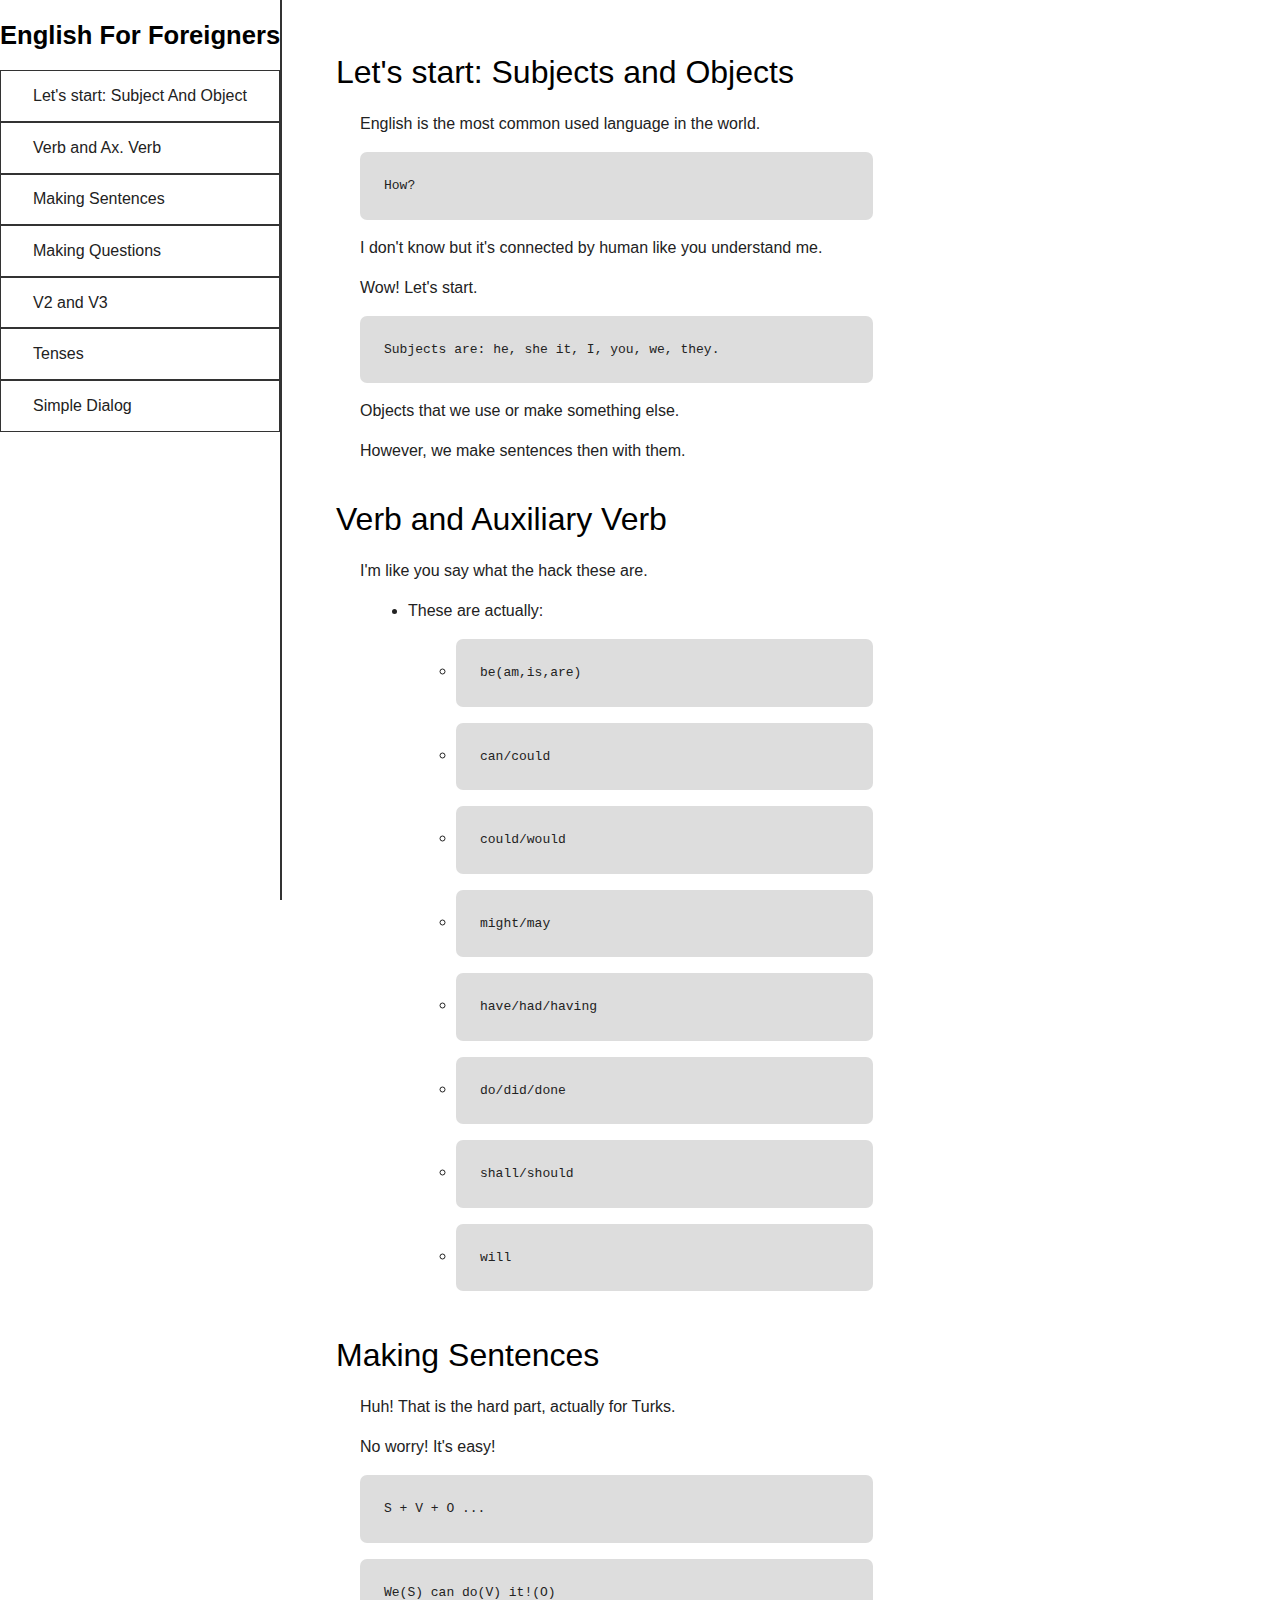
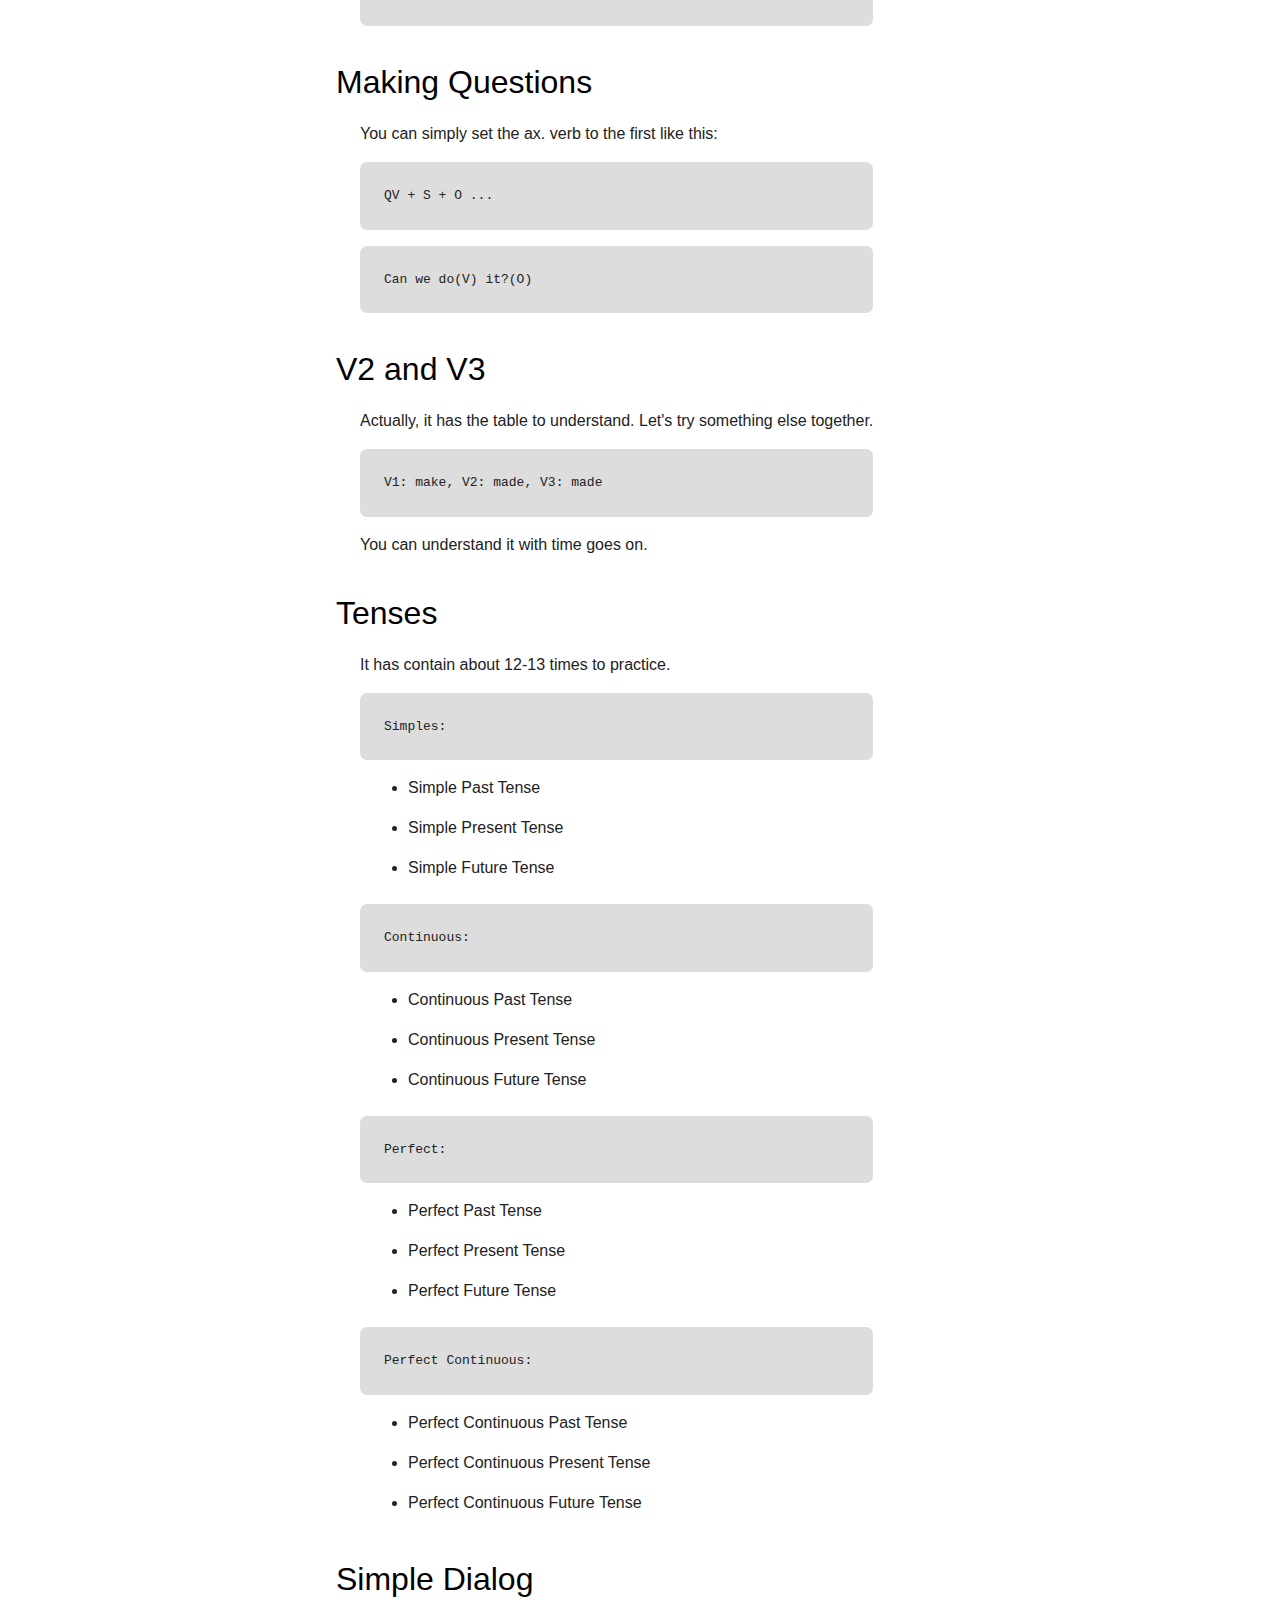
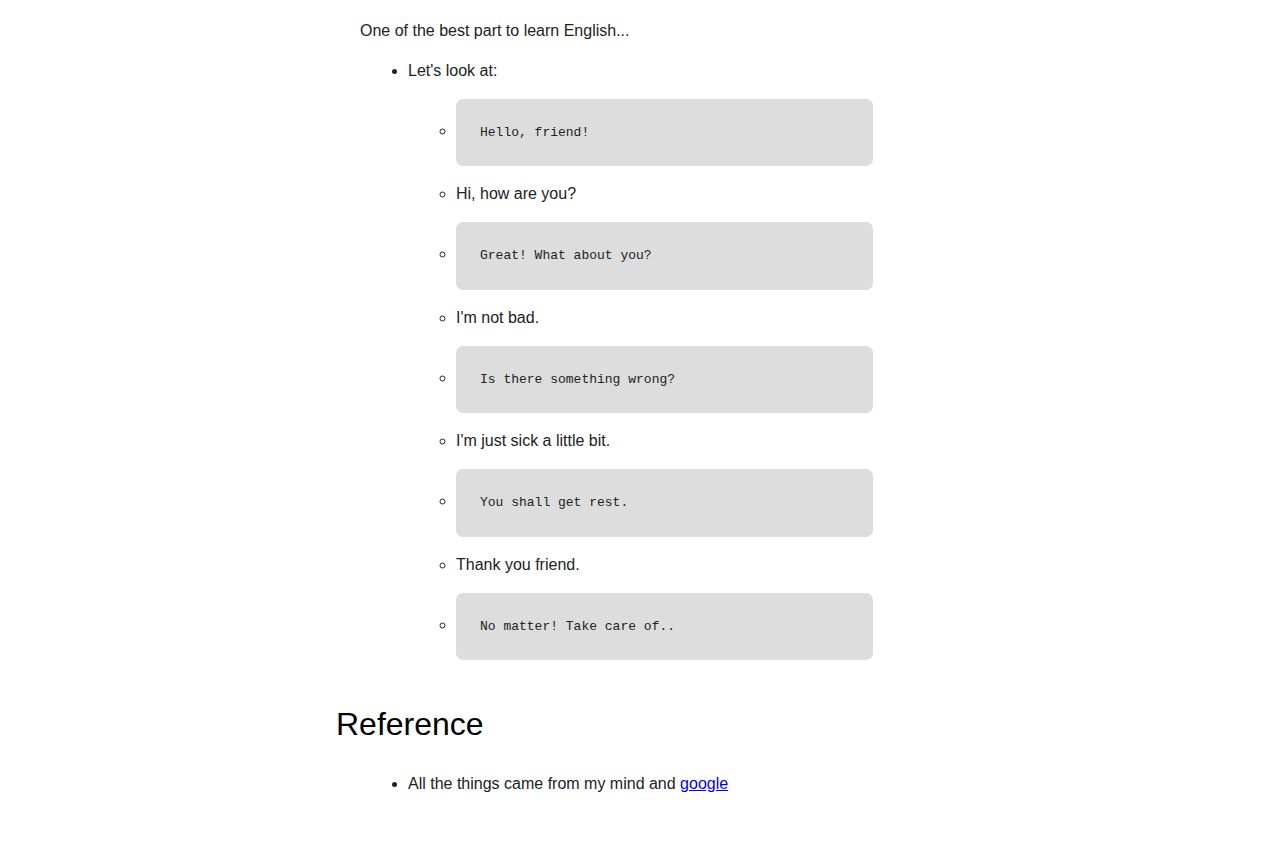
<file: III-Technical-Documentation/index.html>
<!DOCTYPE html>
<html lang="en">

<head>
 <meta charset="UTF-8">
 <meta name="viewport" content="width=device-width, initial-scale=1.0">
 <link rel="stylesheet" href="style.css">
 <title>English Technical Documentation For Beginners</title>
</head>

<body>
 <header id="main-header">
   <nav id="navbar">
     <h1>English For Foreigners</h1>
     <ul>
       <li class="nav-link"><a href="#sub-obj">Let's start: Subject And Object</a></li>
       <li class="nav-link"><a href="#verb-axverb">Verb and Ax. Verb</a></li>
       <li class="nav-link"><a href="#making-s">Making Sentences</a></li>
       <li class="nav-link"><a href="#making-q">Making Questions</a></li>
       <li class="nav-link"><a href="#v2-and-v3">V2 and V3</a></li>
       <li class="nav-link"><a href="#tenses">Tenses</a></li>
       <li class="nav-link"><a href="#s-d">Simple Dialog</a></li>
     </ul>
   </nav>
 </header>

 
 <main id="main-doc">


   <section class="main-section" id="subj-obj">
     <header>Let's start: Subjects and Objects</header>
     <article class="main-article">
       <p>English is the most common used language in the world.</p>
       <code>How?</code>
       <p>I don't know but it's connected by human like you understand me.</p>
       <p>Wow! Let's start.</p>
       <code>Subjects are: he, she it, I, you, we, they.</code>
       <p>Objects that we use or make something else.</p>
       <p>However, we make sentences then with them.</p>
     </article>
   </section>

   <section class="main-section" id="verb-axverb">
     <header>Verb and Auxiliary Verb</header>
     <article class="main-article">
       <p>I'm like you say what the hack these are.</p>
       <ul>
         <li>
           <p>These are actually: </p>
           <ul>
             <li><code>be(am,is,are)</code></li>
             <li><code>can/could</code></li>
             <li><code>could/would</code></li>
             <li><code>might/may</code></li>
             <li><code>have/had/having</code></li>
             <li><code>do/did/done</code></li>
             <li><code>shall/should</code></li>
             <li><code>will</code></li>
           </ul>
         </li>
       </ul>
     </article>
   </section>

   <section class="main-section" id="making-s">
     <header>Making Sentences</header>
     <article class="main-article">
       <p>Huh! That is the hard part, actually for Turks.</p>
       <p>No worry! It's easy!</p>
       <code>S + V + O ...</code>
       <code>We(S) can do(V) it!(O)</code>
     </article>
   </section>

   <section class="main-section" id="making-q">
     <header>Making Questions</header>
     <article class="main-article">
       <p>You can simply set the ax. verb to the first like this:</p>
       <code>QV + S + O ...</code>
       <code>Can we do(V) it?(O)</code>
     </article>
   </section>

   <section class="main-section" id="v2-and-v3">
     <header>V2 and V3</header>
     <article class="main-article">
       <p>Actually, it has the table to understand. Let's try something else together.</p>
       <code>V1: make, V2: made, V3: made</code>
       <p>You can understand it with time goes on.</p>
     </article>
   </section>

   <section class="main-section" id="tenses">
     <header>Tenses</header>
     <article class="main-article">
       <p>It has contain about 12-13 times to practice.</p>
       <code>Simples:</code>
       <ul>
         <li>Simple Past Tense</li>
         <li>Simple Present Tense</li>
         <li>Simple Future Tense</li>
       </ul>
       <code>Continuous:</code>
       <ul>
         <li>Continuous Past Tense</li>
         <li>Continuous Present Tense</li>
         <li>Continuous Future Tense</li>
       </ul>
       <code>Perfect:</code>
       <ul>
         <li>Perfect Past Tense</li>
         <li>Perfect Present Tense</li>
         <li>Perfect Future Tense</li>
       </ul>
       <code>Perfect Continuous:</code>
       <ul>
         <li>Perfect Continuous Past Tense</li>
         <li>Perfect Continuous Present Tense</li>
         <li>Perfect Continuous Future Tense</li>
       </ul>
     </article>
   </section>

   <section class="main-section" id="s-d">
     <header>Simple Dialog</header>
     <article class="main-article">
       <p>One of the best part to learn English...</p>
       <ul>
         <li>
           <p>Let's look at: </p>
           <ul>
             <li><code>Hello, friend!</code></li>
             <li>Hi, how are you?</li>
             <li><code>Great! What about you?</code></li>
             <li>I'm not bad.</li>
             <li><code>Is there something wrong?</code></li>
             <li>I'm just sick a little bit.</li>
             <li><code>You shall get rest.</code></li>
             <li>Thank you friend.</li>
             <li><code>No matter! Take care of..</code></li>
           </ul>
         </li>
       </ul>
     </article>
   </section>

   <section class="main-section" id="reference">
     <header>Reference</header>
     <article class="main-article">
       <ul>
         <li>All the things came from my mind and <a
             href="https://google.com">google</a></li>
       </ul>
     </article>
   </section>
 </main>
</body>
</file>
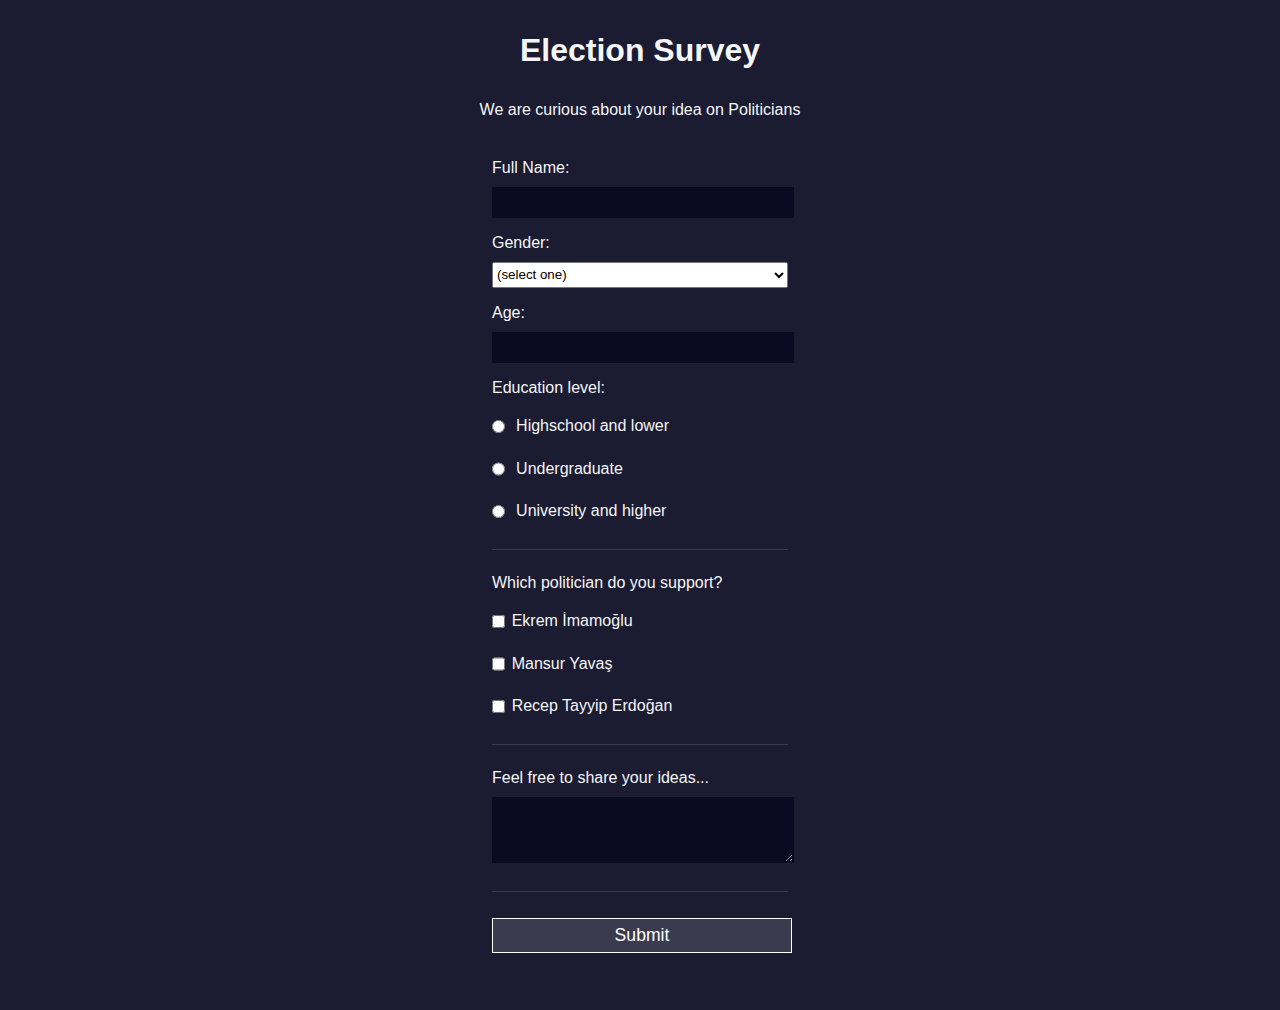
<file: II-SurveyForm/index..html>
<!DOCTYPE html>
<html lang="en">
  <meta charset="UTF-8">
  <meta name="viewport" content="width=device-width, initial-scale=1">
  <head>
    <title>Election Survey</title>
    <link rel="stylesheet" href="style.css" type="text/css">
  </head>
  <body>
      <h1>Election Survey</h1>
      <p>We are curious about your idea on Politicians</p>
      <form id="survey-form">
        <fieldset>
          <label>
            <label>Full Name:
              <input type="text" name="name" required  />
            </label>
            <label>Gender:
              <select name="gender">
                <option value="">(select one)</option>
                <option value="1">Female</option>
                <option value="2">Male</option>
                <option value="3">Other</option>
              </select>
            </label>
            <label>Age:
              <input type="number" name="age" min="18" max="40" required  />
            </label>
            <label>Education level: 
              <label><input type="radio" name="education" class="inline" /> Highschool and lower</label>
              <label><input type="radio" name="education" class="inline" /> Undergraduate</label>
              <label><input type="radio" name="education" class="inline" /> University and higher</label>
        </fieldset>
        <fieldset>
          <label>Which politician do you support?</label>
          <label> <input type="checkbox" name="politician" class="inline">Ekrem İmamoğlu</label>
          <label> <input type="checkbox" name="politician" class="inline">Mansur Yavaş</label>
          <label> <input type="checkbox" name="politician" class="inline">Recep Tayyip Erdoğan</label>
        </fieldset>
        <fieldset>
          <label>Feel free to share your ideas...
            <textarea name="idea" id="idea" cols="30" rows="4"></textarea>
          </label>
        </fieldset>
        <fieldset>
          <input type="submit" value="Submit">
        </fieldset>
        </div>
      </form>
  </body>
</html>
</file>
<file: III-Technical-Documentation/style.css>
*{
  box-sizing: border-box;
  margin: 0 auto;
}

body{
  font-family: 'Segoe UI', Tahoma, Geneva, Verdana, sans-serif;
  line-height: 1.5;
  background-color: #fff;
}

#main-header{
  position: absolute;
  top:0;
  left: 0;
  height: 100%;
  min-width: 280px;
  max-width: 300px;
}

#navbar{
  height: 100%;
  border-right: solid 2.5px #333;
}

#navbar h1{
  font-size: 1.6em;
  text-align: center;
  padding: 1rem 0;

}

#navbar ul{
  padding: 0;
  overflow-y: auto;
  overflow-x: hidden;
  height: 90%;
  list-style: none;
}

#navbar ul li{
  border: 1.3px solid #333;
}

#main-header #navbar ul li a{
  display: block;
  text-align: left;
  padding: .8rem 1rem .8rem 2rem;
  cursor: pointer;
  color: #222;
  text-decoration: none;
}

#main-doc{
  position: absolute;
  margin-left: 320px;
  padding: 2rem 1rem;
}

#main-doc .main-section header{
  font-size: 2rem;
  padding: 1rem 0;
}

#main-doc .main-section .main-article{
  padding-left: 1.5rem;
  margin-bottom: .5rem;
  color:#222;
}

#main-doc .main-section .main-article p{
  margin-bottom: 1rem;
}

#main-doc .main-section .main-article ul{
  margin: 1.3rem 0 0 1.2rem;
}

#main-doc .main-section .main-article ul li{
  margin-bottom: 1rem;
}

#main-doc .main-section .main-article code{
  display: block;
  padding: 1.5rem;
  text-align: left;
  background-color: #ddd;
  border-radius: 7px;
  margin-bottom: 1rem;
}

#main-doc .main-section .main-article ul{
  margin: .5rem 0 1.5rem 3rem;
  padding: 0;
}

#creator{
  text-align: left;
  padding: 2rem 0 0;
}

@media (max-width: 600px){
  #main-header{
    position: absolute;
    top: 0;
    width: 100%;
    margin: 0;
    max-width: 95%;
    max-height: 400px;
  }

  #navbar{
    width: 100%;
    margin: 0;
  }

  #main-doc{
    position: relative;
    margin-left: 0px;
    padding: 2rem 1rem;
    margin-top: 410px;
  }
}
</file>
<file: II-SurveyForm/style.css>
body {
  width: 100%;
  height: 100vh;
  margin: 0;
  background-color: #1b1b32;
  color: #f5f6f7;
  font-family: Arial;
  font-size: 16px;
}

h1, p {
  margin: 1em auto;
  text-align: center;
}

form {
  width: 60vw;
  max-width: 300px;
  min-width: 200px;
  margin: 0 auto;
  padding-bottom: 2em;
}

fieldset {
  border: none;
  padding: 0.5rem 0;
  border-bottom: 1px solid #3b3b4f;
}

fieldset:last-of-type {
  border-bottom: none;
}

label {
  display: block;
  margin: 1rem 0;
}

input,
textarea,
select {
  margin: 10px 0 0 0;
  width: 100%;
  min-height: 2em;
}

input, textarea {
  background-color: #0a0a23;
  border: 1px solid #0a0a23;
  color: #ffffff;
}

.inline {
  width: unset;
  margin: 0 0.5em 0 0;
  vertical-align: middle;
}

input[type="submit"] {
  display: block;
  width: 60%;
  margin: 1em auto;
  height: 2em;
  font-size: 1.1rem;
  background-color: #3b3b4f;
  border-color: white;
  min-width: 300px;
}
</file>
